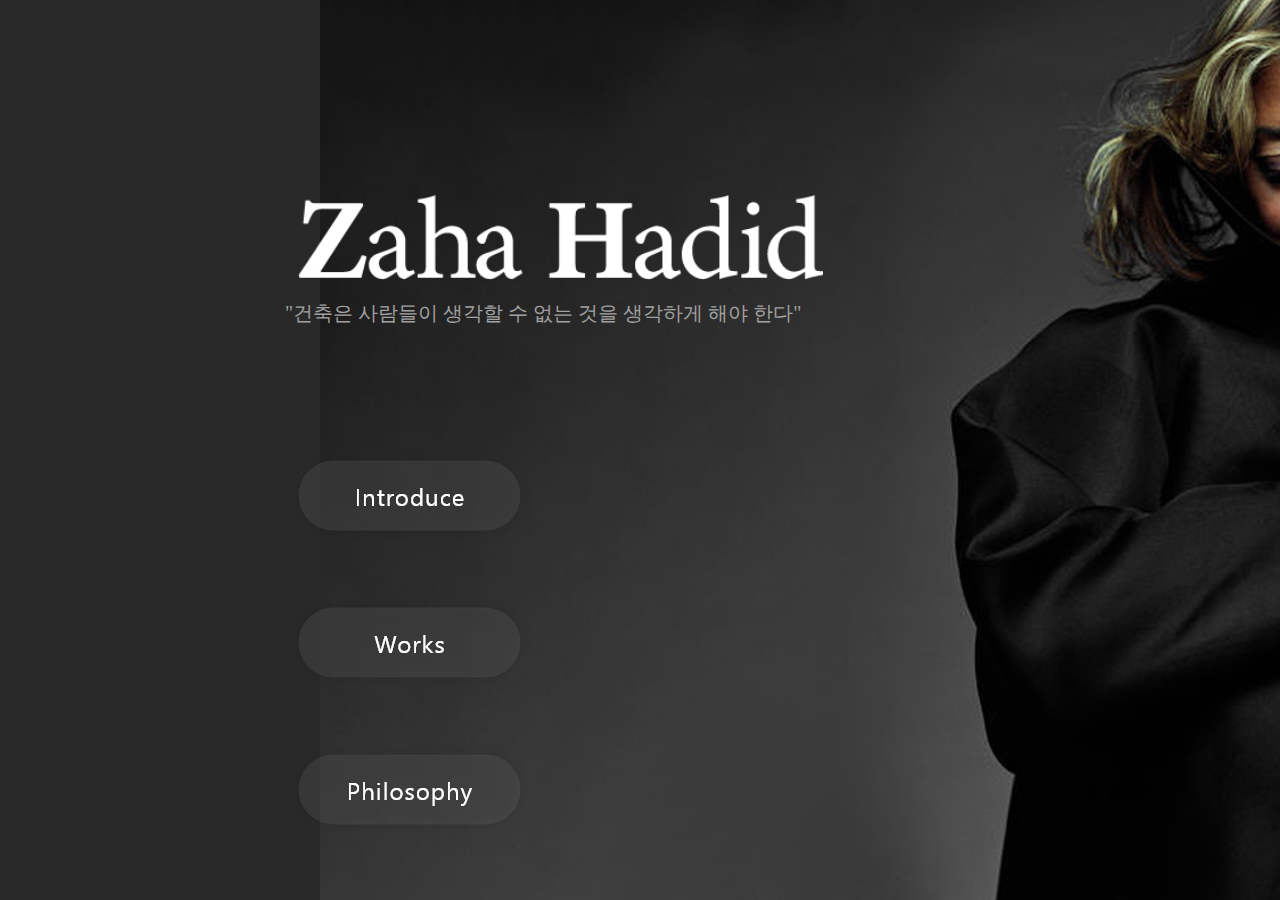
<file: index.html>
<!DOCTYPE html>
<html lang="ko">
<head>
    <meta charset="UTF-8">
    <meta http-equiv="X-UA-Compatible" content="IE=edge">
    <meta name="viewport" content="width=device-width, initial-scale=1.0">
    <title>Designer : zaha hadid</title>
    <link rel="stylesheet" href="style.css">
</head>
<body>
    <div class="content">
        <div class="body">
        <div class="mainlogo">
            <div class="mainlogo_img">
                <img src="images/mainlogo.png" alt="mainlogo">
            </div>
            <div class="cont01">
                <span>"건축은 사람들이 생각할 수 없는 것을 생각하게 해야 한다"</span>
            </div>
        </div>
        <div class="box0">
            <a href="sub01.html"><img src="images/image01.png"></a>
            <a href="sub02.html"><img src="images/image02.png"></a>
            <a href="sub03.html"><img src="images/image03.png"></a>
        </div>
        </div>
    </div>
</body>
</html>
</file>
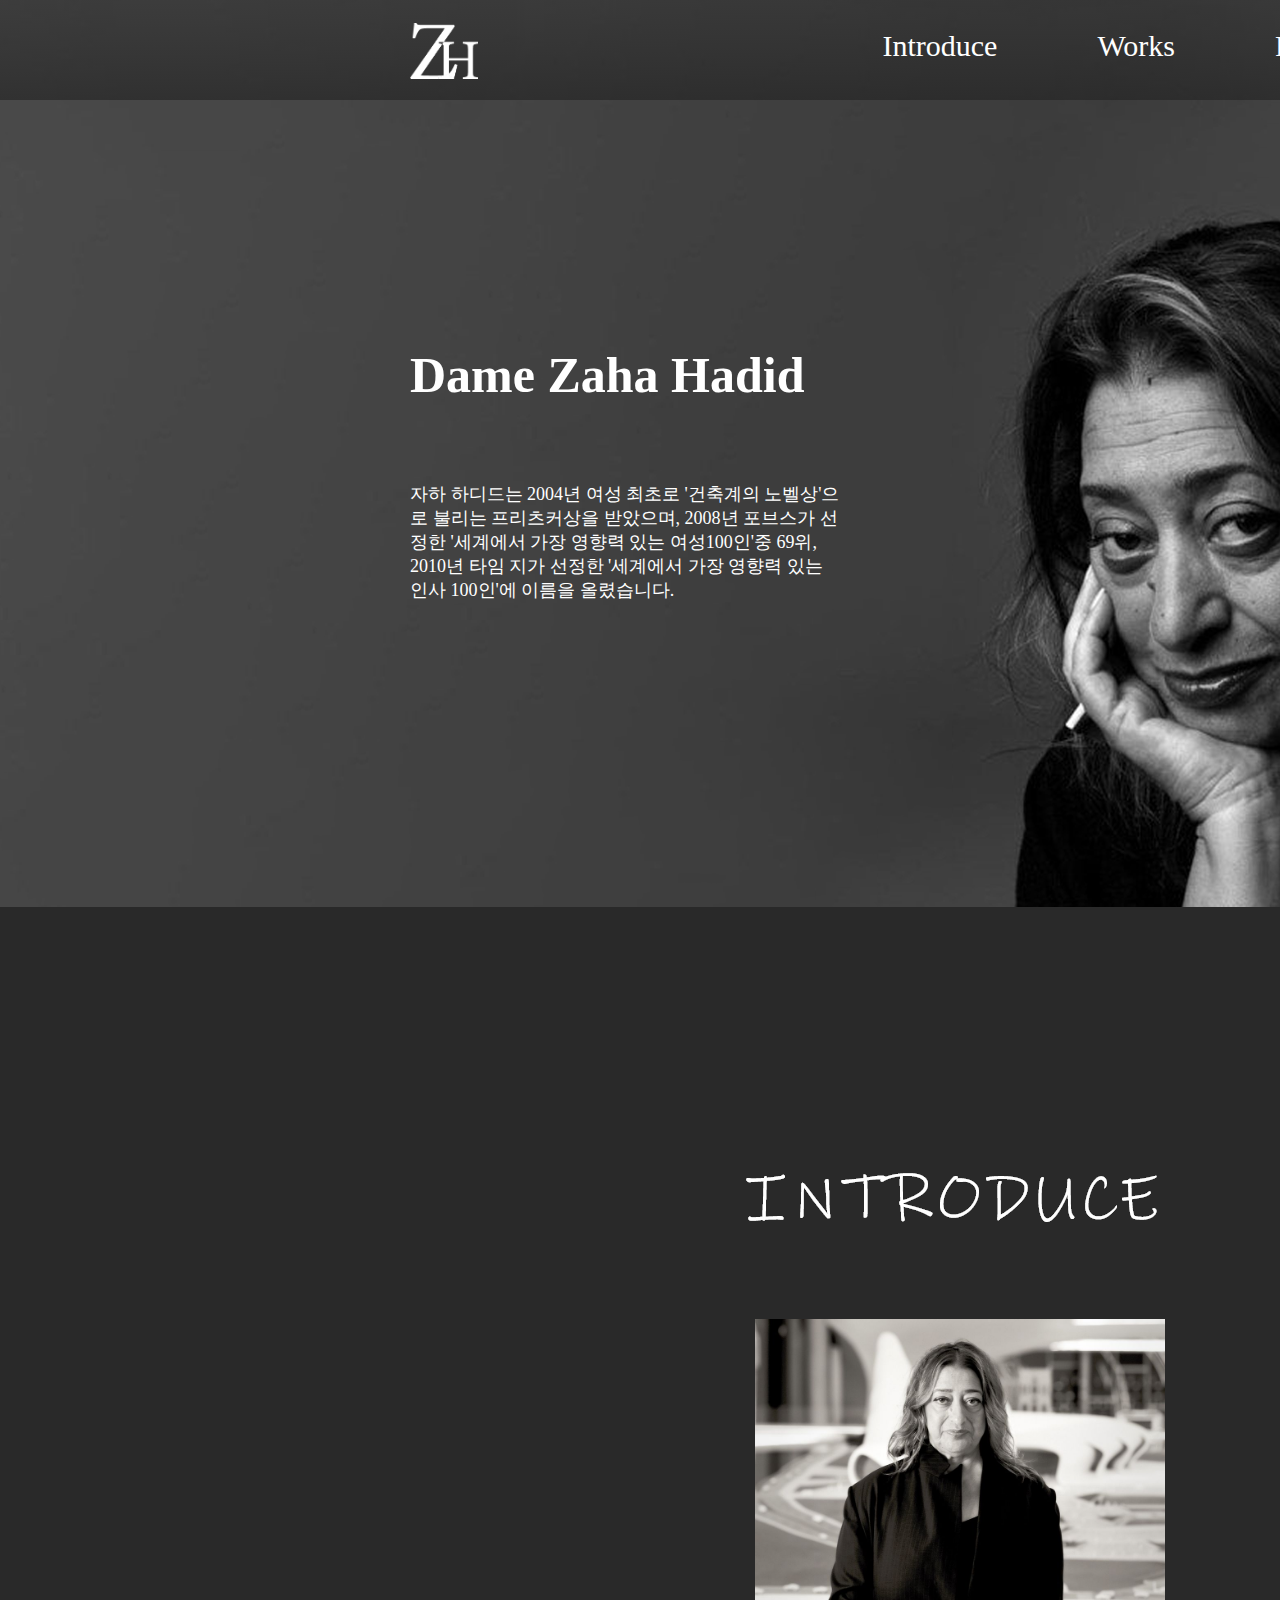
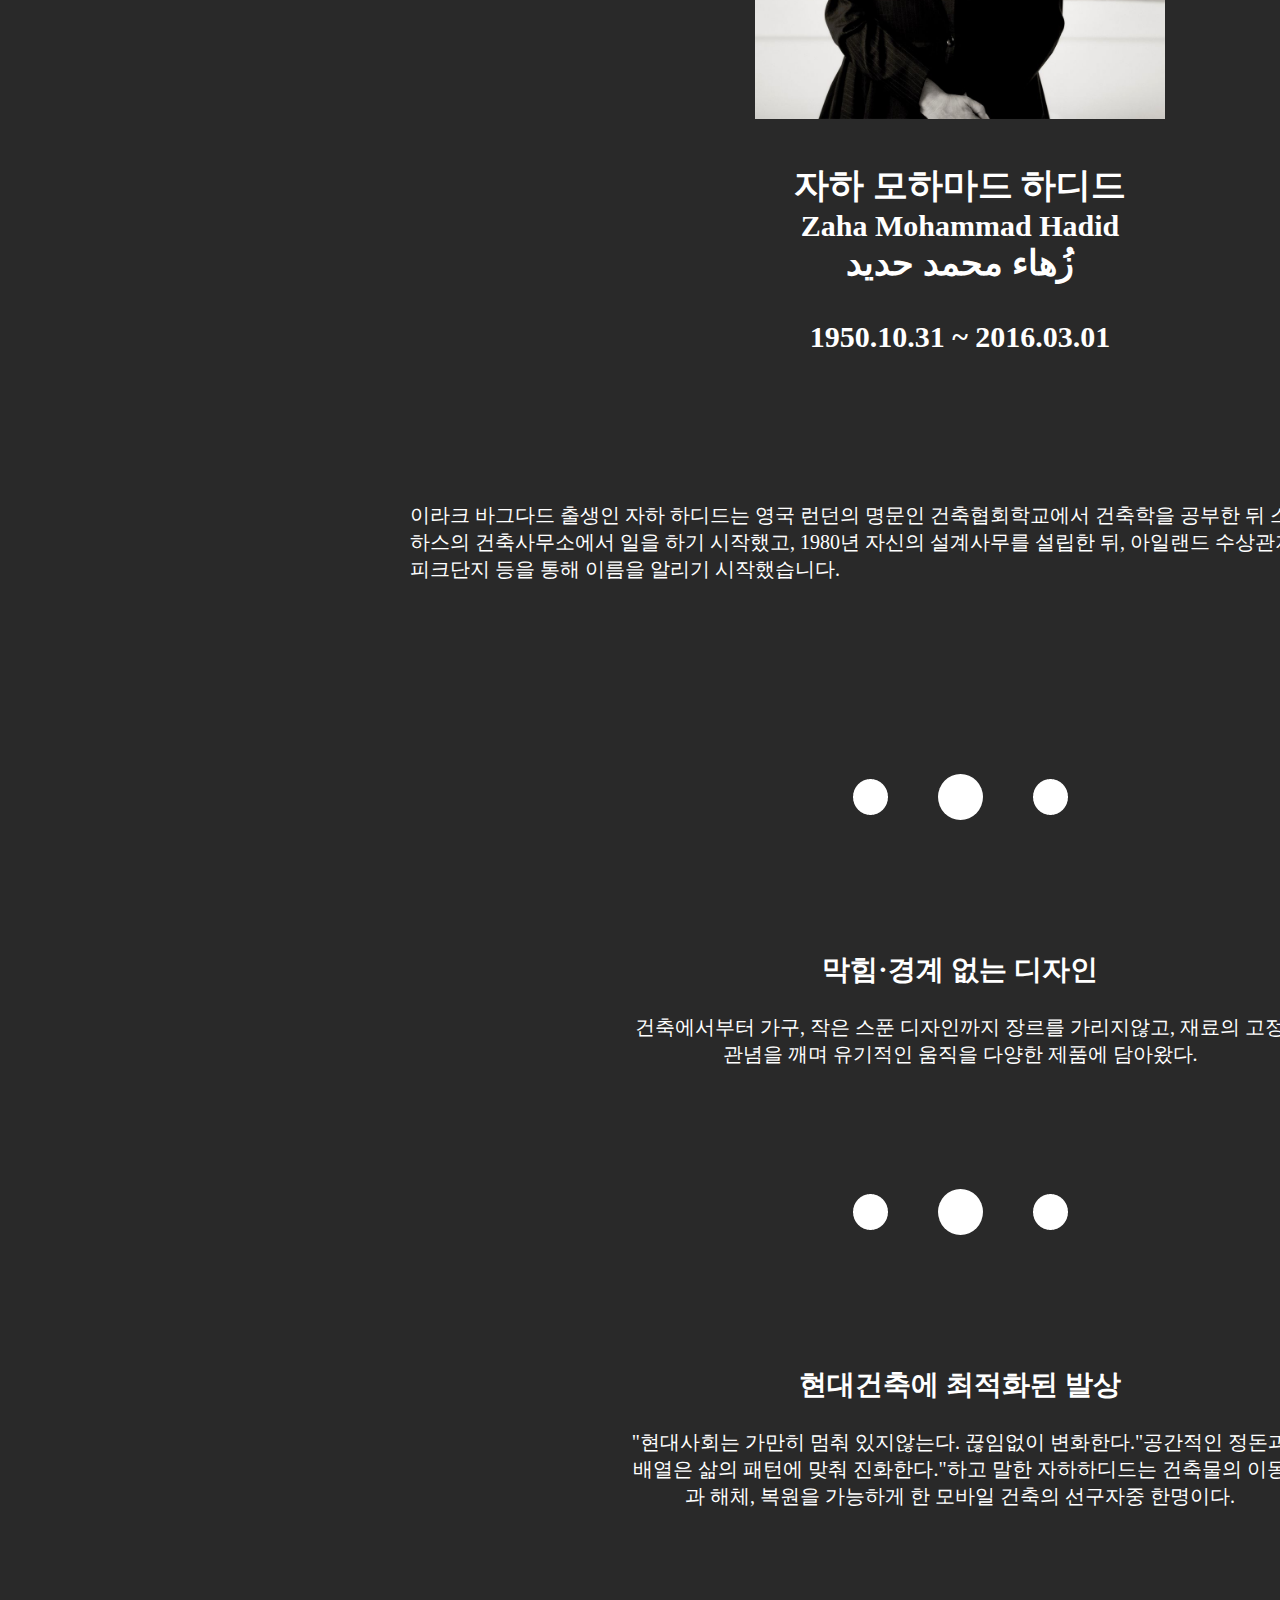
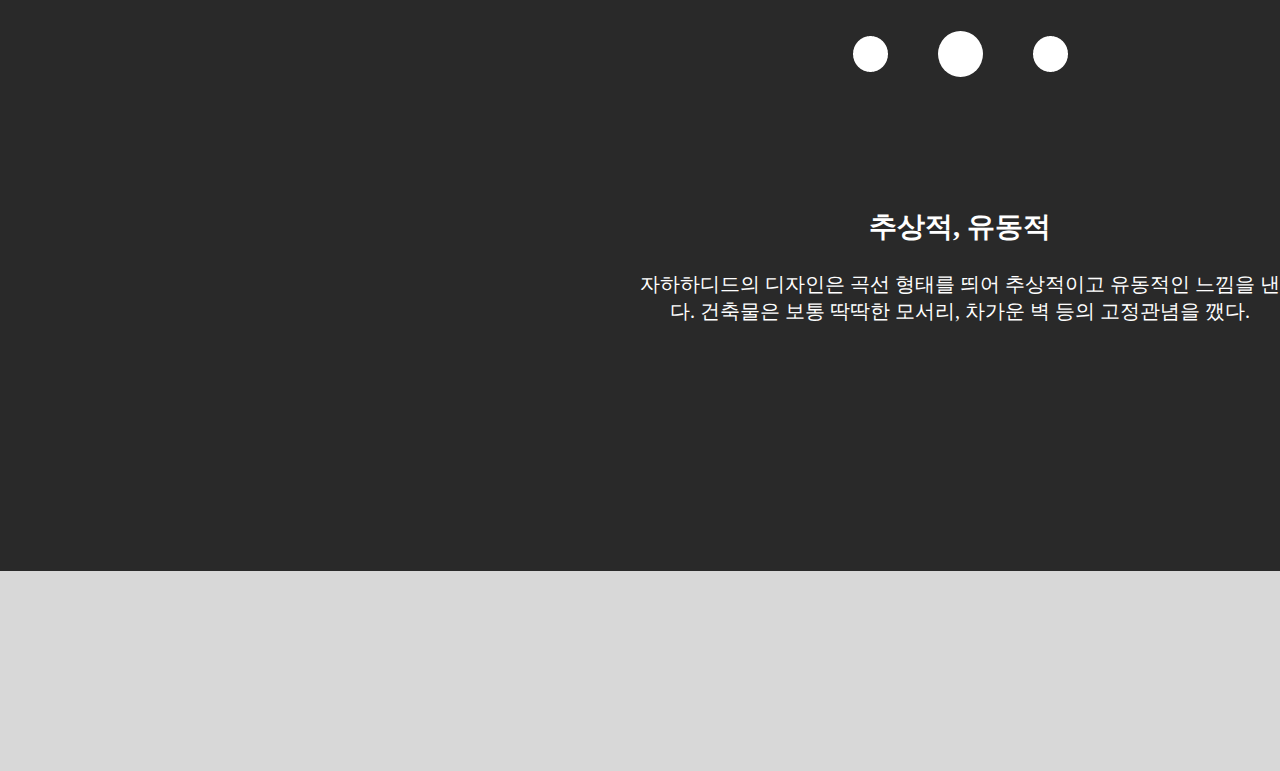
<file: sub01.html>
<!DOCTYPE html>
<html lang="ko">
<head>
    <meta charset="UTF-8">
    <meta http-equiv="X-UA-Compatible" content="IE=edge">
    <meta name="viewport" content="width=device-width, initial-scale=1.0">
    <link href="style.css" rel="stylesheet">
    <title>Introduce</title>
</head>
<body>
    <header id="header" class="wrap">
        <img src="images/img01.png">

        <div class="header">
            <div class="logo">
                <a href="index.html"><img src="images/LOGO.png"></a>
            </div>
            <nav>
                <li><a href="sub01.html">Introduce</a></li>
                <li><a href="sub02.html">Works</a></li>
                <li><a href="sub03.html">Philosohpy</a></li>
            </nav>
            <div class="dame">
                <h1>Dame Zaha Hadid</h1>
                <span>자하 하디드는 2004년 여성 최초로 '건축계의 노벨상'으로 불리는 프리츠커상을 받았으며, 2008년 포브스가 선정한 '세계에서 가장 영향력 있는 여성100인'중 69위, 2010년 타임 지가 선정한 '세계에서 가장 영향력 있는 인사 100인'에 이름을 올렸습니다.</span>
            </div>
        </div>
    </header>

    <div id="content1" class="wrap">
        <div class="introduce">
            <img src="images/INTRODUCE.png">
        </div>
        <div class="img03">
            <img src="images/img03.jpg">
        </div>
        <div class="body1">
            <h3>자하 모하마드 하디드</h3>
            <h4>Zaha Mohammad Hadid</h4>
            <h3>زُهاء محمد حديد</h3>
            <br><br>
            <h4>1950.10.31 ~ 2016.03.01</h4>
        </div>
        <div class="body2">
            <span>이라크 바그다드 출생인 자하 하디드는 영국 런던의 명문인 건축협회학교에서 건축학을 공부한 뒤 스승인 세계적 건축가 렘 콜하스의 건축사무소에서 일을 하기 시작했고, 1980년 자신의 설계사무를 설립한 뒤, 아일랜드 수상관저, 파리 빌레트 공원, 홍콩 피크단지 등을 통해 이름을 알리기 시작했습니다.
            </span>
        </div>
        <div class="body3">
            <img src="images/dot.png">
            <h1>막힘·경계 없는 디자인</h1>
            <span>건축에서부터 가구, 작은 스푼 디자인까지 장르를 가리지않고, 재료의 고정관념을 깨며 유기적인 움직을 다양한 제품에 담아왔다.
            </span>
            <img src="images/dot.png">
            <h1>현대건축에 최적화된 발상</h1>
            <span>"현대사회는 가만히 멈춰 있지않는다. 끊임없이 변화한다."공간적인 정돈과 배열은 삶의 패턴에 맞춰 진화한다."하고 말한 자하하디드는 건축물의 이동과 해체, 복원을 가능하게 한 모바일 건축의 선구자중 한명이다.
            </span>
            <img src="images/dot.png">
            <h1>추상적, 유동적</h1>
            <span>자하하디드의 디자인은 곡선 형태를 띄어 추상적이고 유동적인 느낌을 낸다. 건축물은 보통 딱딱한 모서리, 차가운 벽 등의 고정관념을 깼다.
            </span>
        </div>
    </div>

    <footer>

    </footer>
</body>
</html>
</file>
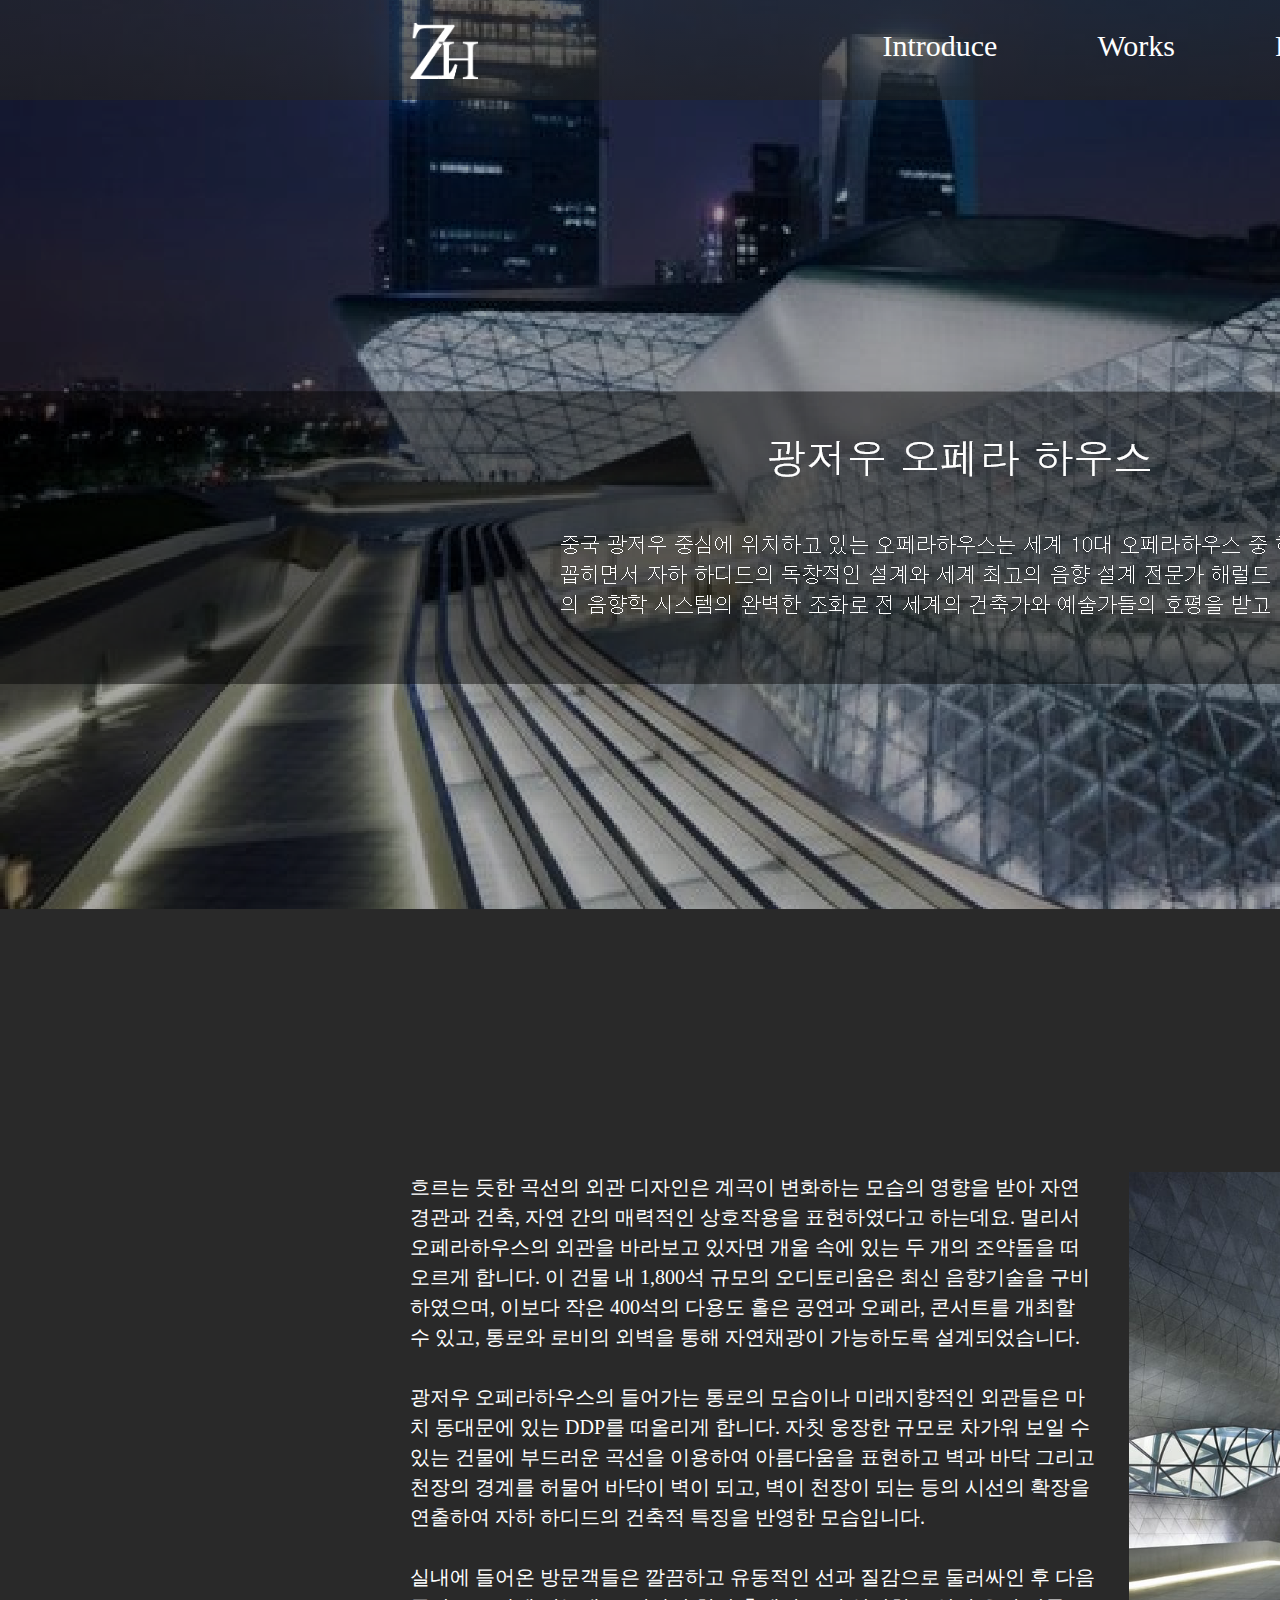
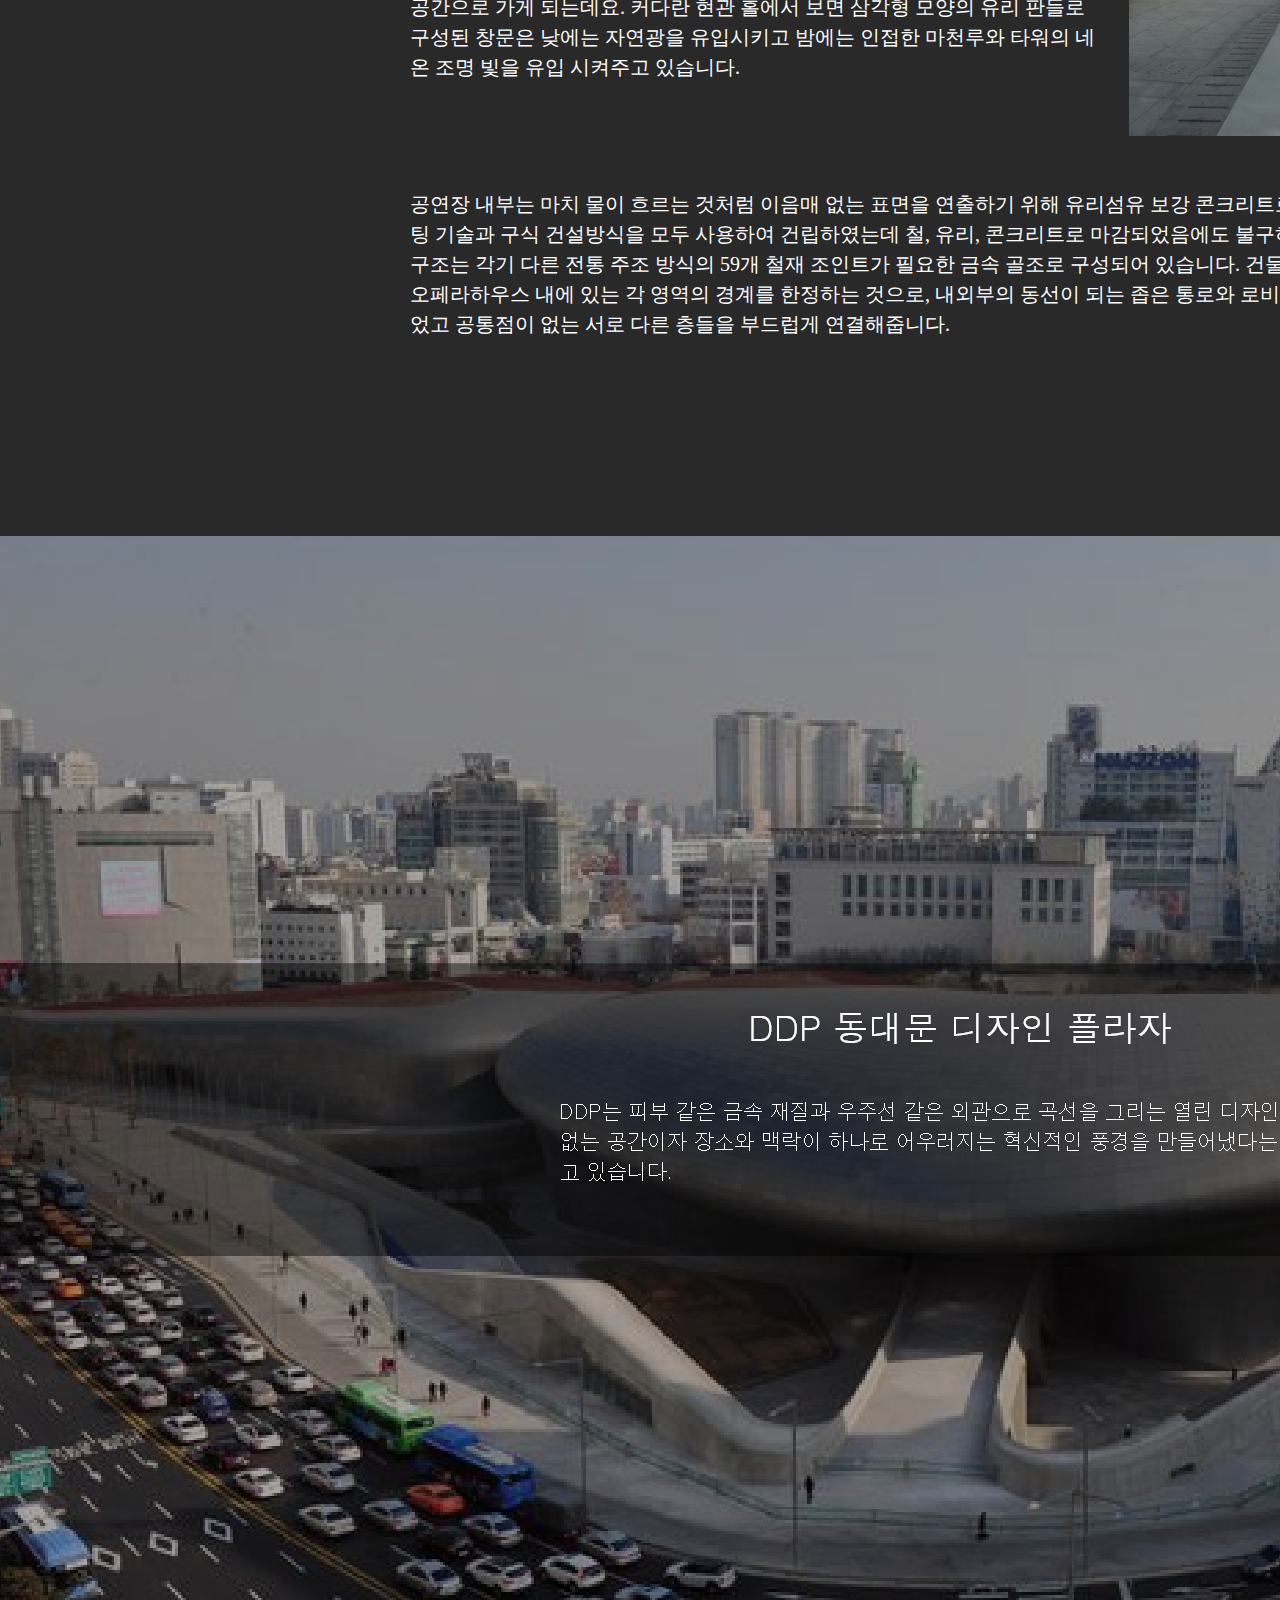
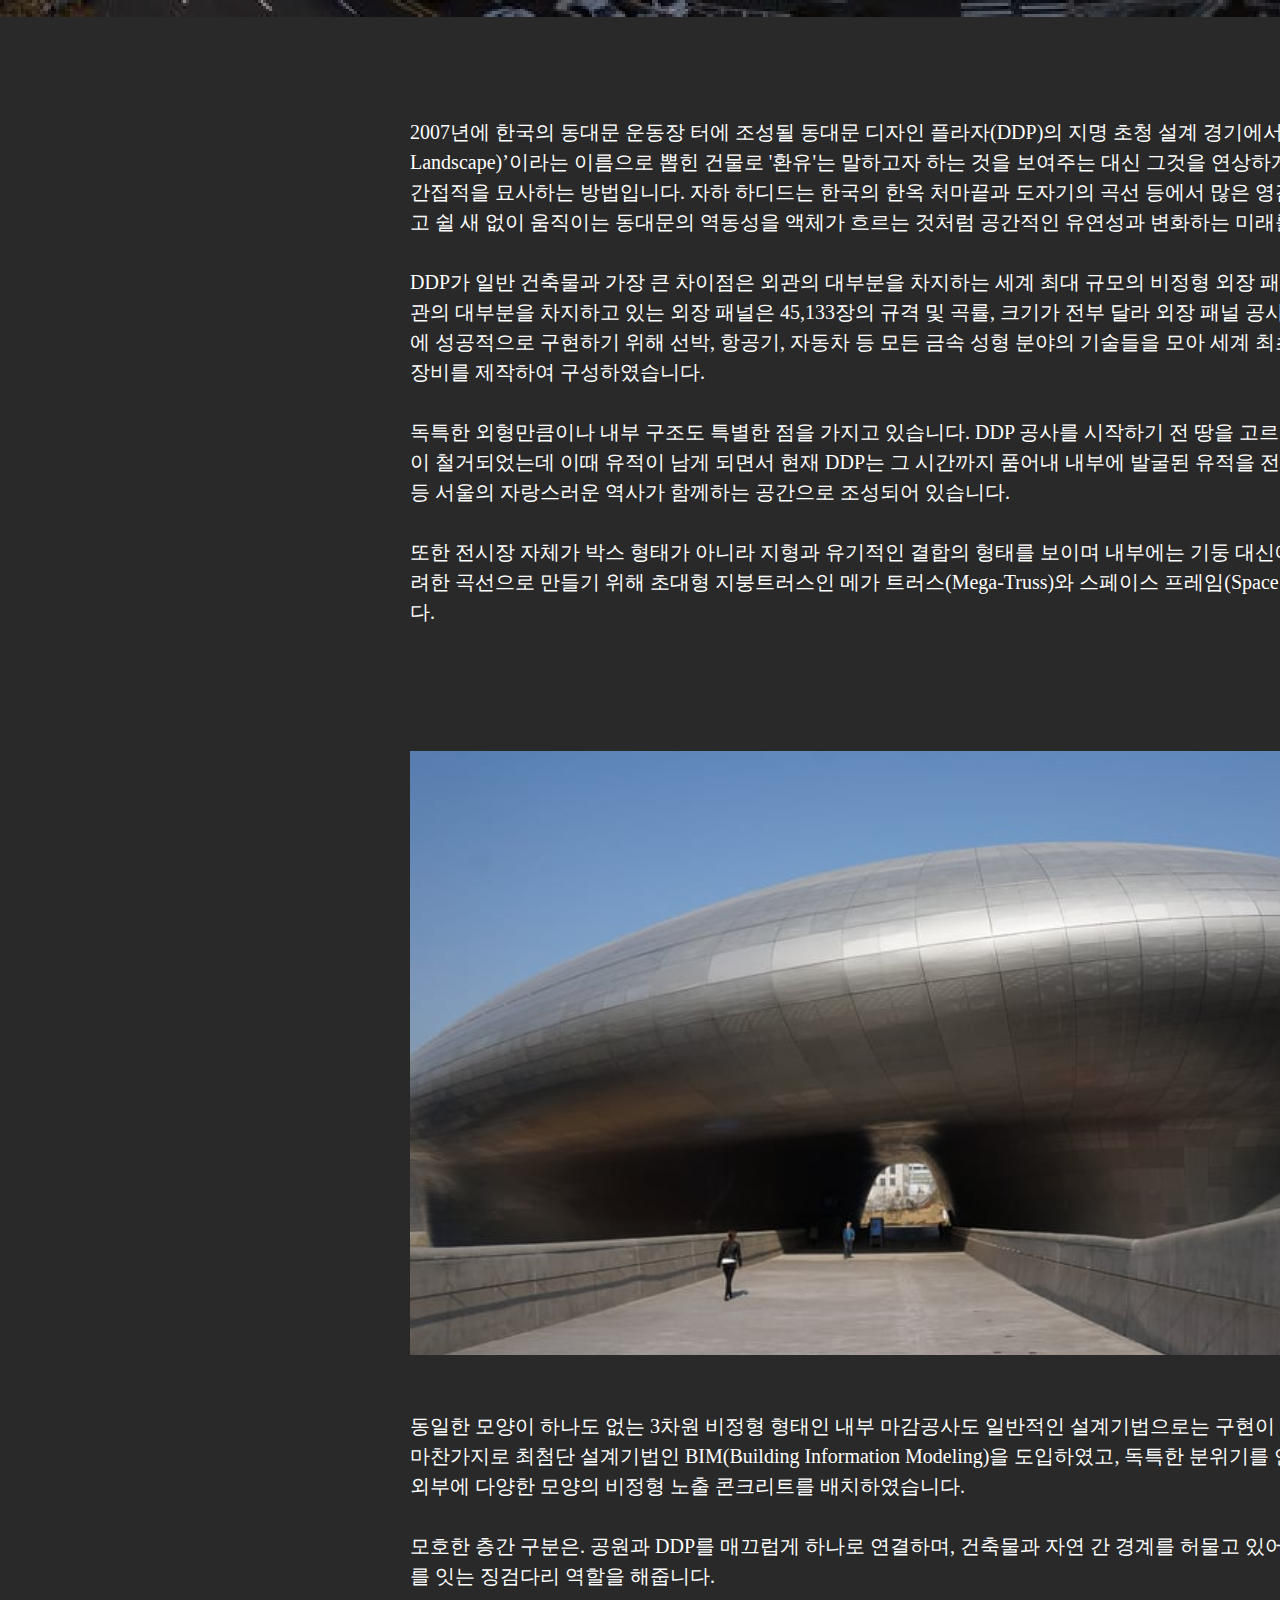
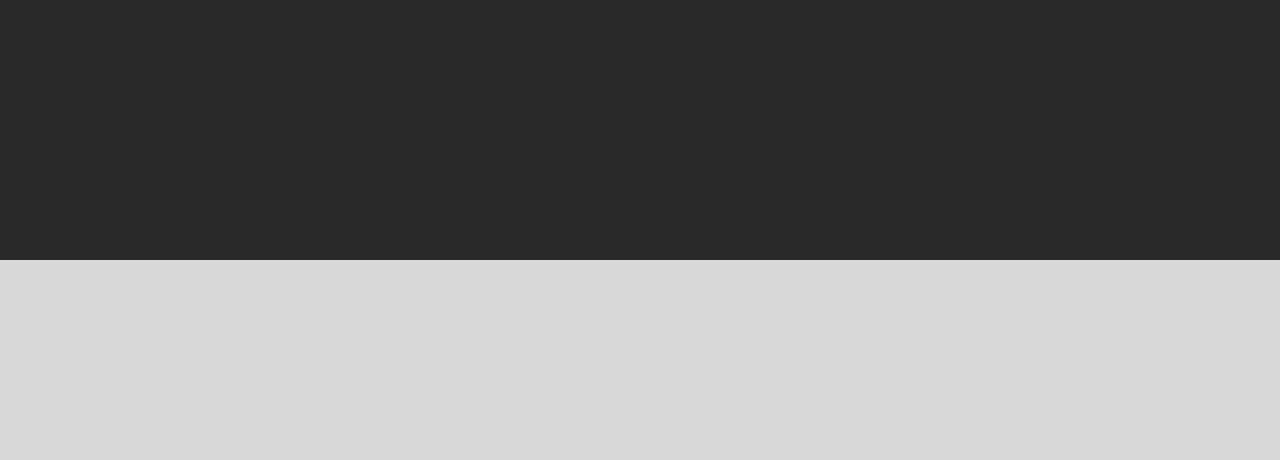
<file: sub02.html>
<!DOCTYPE html>
<html lang="ko">
<head>
    <meta charset="UTF-8">
    <meta http-equiv="X-UA-Compatible" content="IE=edge">
    <meta name="viewport" content="width=device-width, initial-scale=1.0">
    <link href="style.css" rel="stylesheet">
    <title>Works</title>
</head>
<body>
    <header id="header" class="wrap">
        <img src="images/img02.png">
        <img src="images/img05.png" class="img05">

        <div class="header">
            <div class="logo">
                <a href="index.html"><img src="images/LOGO.png"></a>
            </div>
            <nav>
                <li><a href="sub01.html">Introduce</a></li>
                <li><a href="sub02.html">Works</a></li>
                <li><a href="sub03.html">Philosohpy</a></li>
            </nav>
        </div>
    </header>

    <div id="content2" class="wrap">
        <div class="body4">
            <div class="box2">
            <span>흐르는 듯한 곡선의 외관 디자인은 계곡이 변화하는 모습의 영향을 받아 자연경관과 건축, 자연 간의 매력적인 상호작용을 표현하였다고 하는데요. 멀리서 오페라하우스의 외관을 바라보고 있자면 개울 속에 있는 두 개의 조약돌을 떠오르게 합니다. 이 건물 내 1,800석 규모의 오디토리움은 최신 음향기술을 구비하였으며, 이보다 작은 400석의 다용도 홀은 공연과 오페라, 콘서트를 개최할 수 있고, 통로와 로비의 외벽을 통해 자연채광이 가능하도록 설계되었습니다.</span><br><br>
            <span>광저우 오페라하우스의 들어가는 통로의 모습이나 미래지향적인 외관들은 마치 동대문에 있는 DDP를 떠올리게 합니다. 자칫 웅장한 규모로 차가워 보일 수 있는 건물에 부드러운 곡선을 이용하여 아름다움을 표현하고 벽과 바닥 그리고 천장의 경계를 허물어 바닥이 벽이 되고, 벽이 천장이 되는 등의 시선의 확장을 연출하여 자하 하디드의 건축적 특징을 반영한 모습입니다.</span><br><br>
            <span>실내에 들어온 방문객들은 깔끔하고 유동적인 선과 질감으로 둘러싸인 후 다음 공간으로 가게 되는데요. 커다란 현관 홀에서 보면 삼각형 모양의 유리 판들로 구성된 창문은 낮에는 자연광을 유입시키고 밤에는 인접한 마천루와 타워의 네온 조명 빛을 유입 시켜주고 있습니다.</span>
            </div>
            <div class="img06">
            <img src="images/img06.png">
            </div>
            <div class="box3">
                <span>공연장 내부는 마치 물이 흐르는 것처럼 이음매 없는 표면을 연출하기 위해 유리섬유 보강 콘크리트로 마무리하였고 테두리 커팅 기술과 구식 건설방식을 모두 사용하여 건립하였는데 철, 유리, 콘크리트로 마감되었음에도 불구하고 오페라하우스의 주요 구조는 각기 다른 전통 주조 방식의 59개 철재 조인트가 필요한 금속 골조로 구성되어 있습니다. 건물의 뭉뚝하게 주름진 선은 오페라하우스 내에 있는 각 영역의 경계를 한정하는 것으로, 내외부의 동선이 되는 좁은 통로와 로비 및 카페 공간을 만들어주었고 공통점이 없는 서로 다른 층들을 부드럽게 연결해줍니다.</span>
            </div>
        </div>
        <div class="body5">
            <img src="images/img07.png">
        </div>
        <div class="body6">
            <span>
                2007년에 한국의 동대문 운동장 터에 조성될 동대문 디자인 플라자(DDP)의 지명 초청 설계 경기에서 ‘환유의 풍경(Metonymic Landscape)’이라는 이름으로 뽑힌 건물로 '환유'는 말하고자 하는 것을 보여주는 대신 그것을 연상하게 하는 다른 대상을 통해 간접적을 묘사하는 방법입니다. 자하 하디드는 한국의 한옥 처마끝과 도자기의 곡선 등에서 많은 영감을 받아 작품을 구사하였고 쉴 새 없이 움직이는 동대문의 역동성을 액체가 흐르는 것처럼 공간적인 유연성과 변화하는 미래를 반영하였다고 합니다.<br><br>
                DDP가 일반 건축물과 가장 큰 차이점은 외관의 대부분을 차지하는 세계 최대 규모의 비정형 외장 패널이 아닐까 싶습니다. 외관의 대부분을 차지하고 있는 외장 패널은 45,133장의 규격 및 곡률, 크기가 전부 달라 외장 패널 공사를 정해진 비용과 공기 내에 성공적으로 구현하기 위해 선박, 항공기, 자동차 등 모든 금속 성형 분야의 기술들을 모아 세계 최초로 2차 곡면 성형 및 절단 장비를 제작하여 구성하였습니다.<br><br>
                독특한 외형만큼이나 내부 구조도 특별한 점을 가지고 있습니다. DDP 공사를 시작하기 전 땅을 고르는 과정에서 동대문운동장이 철거되었는데 이때 유적이 남게 되면서 현재 DDP는 그 시간까지 품어내 내부에 발굴된 유적을 전시하는 '야외유구전시장' 등 서울의 자랑스러운 역사가 함께하는 공간으로 조성되어 있습니다.<br><br>
                또한 전시장 자체가 박스 형태가 아니라 지형과 유기적인 결합의 형태를 보이며 내부에는 기둥 대신에 물 흐르듯 이어지는 유려한 곡선으로 만들기 위해 초대형 지붕트러스인 메가 트러스(Mega-Truss)와 스페이스 프레임(Space Frame)이 적용하였습니다.
            </span>
        </div>
        <div class="body7">
            <img src="images/img08.png">
        </div>
        <div class="body8">
            <span>
                동일한 모양이 하나도 없는 3차원 비정형 형태인 내부 마감공사도 일반적인 설계기법으로는 구현이 어려워 외장판넬 시공과 마찬가지로 최첨단 설계기법인 BIM(Building Information Modeling)을 도입하였고, 독특한 분위기를 연출하기 위해 건물 안과 외부에 다양한 모양의 비정형 노출 콘크리트를 배치하였습니다.<br><br>
                모호한 층간 구분은. 공원과 DDP를 매끄럽게 하나로 연결하며, 건축물과 자연 간 경계를 허물고 있어 도시의 자연과 역사, 현재를 잇는 징검다리 역할을 해줍니다.
            </span>
        </div>
    </div>

    <footer>

    </footer>
</body>
</html>
</file>
<file: style.css>
*{
    margin: 0 auto;
    padding: 0;
    font-family: "돋움";
    list-style-type: none;
}
a{
    text-decoration: none;
    color: inherit;
}
body,html{
    min-width: 1920px;
    background-color: #292929;
}
.wrap{
    width: 1920px;
}
.content{
    width: 100vw;
    height: 100vh;
    background-image: url('images/img04.png');
    background-size: cover;
    background-position: center;
    display: flex;
    justify-content: center;
}
.mainlogo{
    width: 550px;
    margin-top: 195px;
    margin-right: 800px;
}
.mainlogo_img{
    width: 525px;
    height: 85px;
}
.mainlogo_img img{
    width: 100%;
}
.cont01{
    margin-top: 20px    ;
}
.cont01 span{
    color: #A1A1A1;
    font-size: 20px;
}
.box0{
    margin-top: 70px;
    float: left;
    width: 240px;
}
.box0 img{
    margin-top: 50px;
    float: left;
}
.box0 img:hover{
    opacity: 50%;
}

#header{
    height: 907px;
    position: relative;
}
#header>img{
    position:absolute    
}
.header{
    width: 1000px;
    height: 907px;
    margin-left: 410px;
    background-color: #292929;
}
.logo{
    width: 68px;
    height: 55px;
    padding-top: 23px;
    position: absolute;
    z-index: 1;
}
.logo img{
    width: 100%;
}
nav{
    position: relative;
    float: right;
}
nav>li{
    float: left;
    margin-left: 100px;
    font-size: 30px;
    margin-top: 29px;
    color: #fff;
}
nav>li:hover{
    color: #000;
}
.dame{
    position: absolute;
    width: 430px;
    height: 274px;
    color: #fff;
}
.dame h1{
    width: 440px;
    height: 54px;
    font-size: 50px;
    margin-top: 346px;
    margin-bottom: 82px;
}
.dame span{
    font-size: 18px;
}
#content1{
    height: 2864px;
    background-color: #292929;
    color: #fff;
}
.introduce{
    width: 443px;
    height: 80px;
    margin-left: 730px;
    padding-top: 252px;
    margin-bottom: 80px;
}
.introduce img{
    width: 100%;
}
.img03{
    width: 410px;
    height: 400px;
    margin-left: 755px;
    overflow: hidden;
    margin-bottom: 43px;
}
.img03 img{
    width: 100%;
}
.body1{
    text-align: center;
}
.body1 h3{
    font-size: 35px;
}
.body1 h4{
    font-size: 30px;
}
.body2{
    width: 1100px;
    height: 90px;
    font-size: 20px;
    margin-left: 410px;
    margin-top: 148px;
}
.body2 span{
    float: left;
}
.body3{
    text-align: center;
    width: 658px;
    text-align: center;
    margin-left: 631px;
    margin-top: 61px;
}
.body3 img{
    margin-top: 121px;
    margin-bottom: 127px;
}
.body3 h1{
    font-size: 28px;
    margin-bottom: 25px;
}
.body3 span{
    font-size: 20px;
}

.img05{
    margin-top: 391px;
}
#content2{
    height: 4153px;
    background-color: #292929;
    color: #fff;
}
.body4{
    padding-top: 265px;
    width: 1100px;
    height: 564px;
    margin-left: 410px;
}
.box2{
    float: left;
    width: 689px;
    height: 562px;
    font-size: 20px;
    letter-spacing: 5;
    line-height: 30px;
}
.img06{
    float: right;
    width: 381px;
    height: 564px;
    overflow: hidden;
}
.box3{
    margin-top: 617px;
    width: 1100px;
    height: 140px;
    font-size: 20px;
    letter-spacing: 5;
    line-height: 30px;
}
.img06 img{
    width: 100%;
}
.body5{
    margin-top: 400px;
    width: 1920px;
    height: 1081px;
}
.body6{
    width: 1100px;
    height:  578px;
    margin-left: 410px;
    margin-top: 100px;
    margin-bottom: 56px;
    font-size: 20px;
    letter-spacing: 5;
    line-height: 30px;
}
.body7{
    width: 1100px;
    height: 604px;
    margin-top: 56px;
    margin-left: 410px;
    overflow: hidden;
}
.body7 img{
    width: 100%;
}
.body8{
    width: 1100px;
    height:  186px;
    margin-left: 410px;
    margin-top: 56px;
    margin-bottom: 139px;
    font-size: 20px;
    letter-spacing: 5;
    line-height: 30px;
}
footer{
    height: 200px;
    background-color: #D8D8D8;
}
</file>
